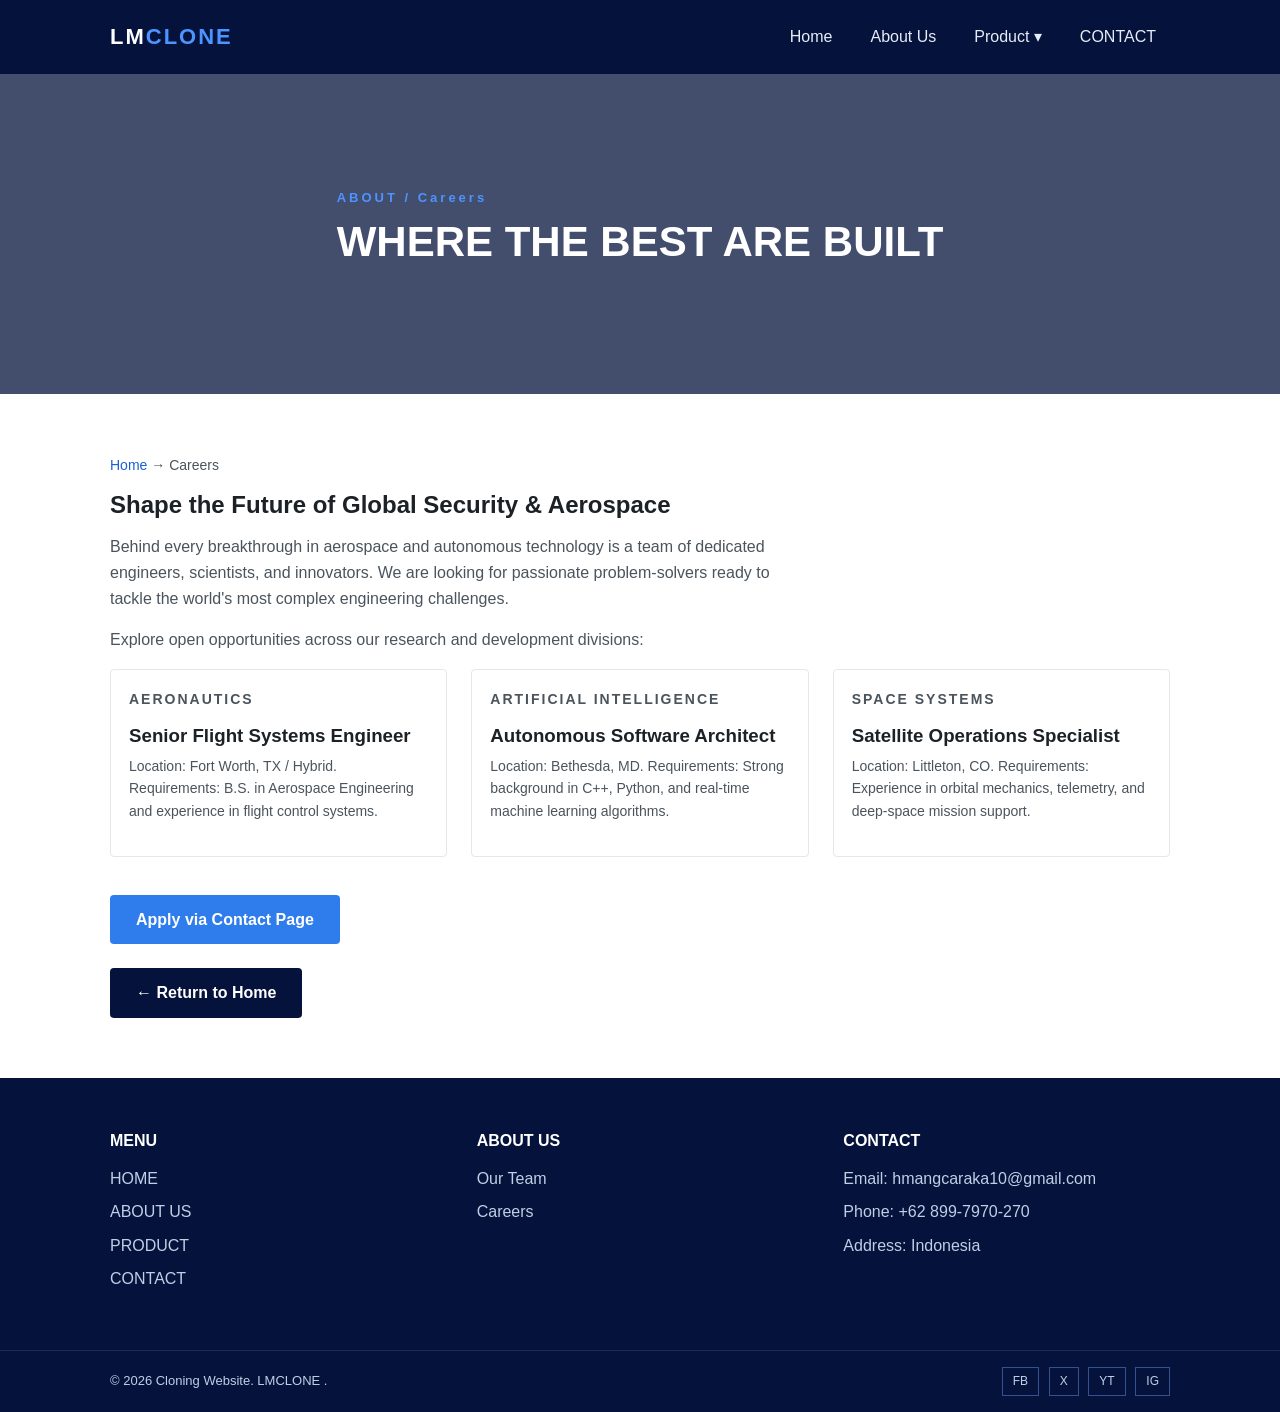
<file: karier.html>
<!DOCTYPE html>
<html lang="id">
<head>
  <meta charset="UTF-8">
  <meta name="viewport" content="width=device-width, initial-scale=1.0">
  <title>Carier -Cloning Website</title>
  <link rel="stylesheet" href="css/style.css">
</head>
<body>

<!-- HEADER -->
  <header class="header">
    <div class="dalam-header">

      <a href="index.html" class="logo">LM<span>CLONE</span></a>

      <button id="tombolMenu" class="tombol-menu">&#9776;</button>

      <nav>
        <ul id="menuUtama" class="menu">
          <li><a href="index.html">Home</a></li>
          <li><a href="tentang.html">About Us</a></li>
          <li class="punya-dropdown">
            <a href="#" id="tombolProduk">Product &#9662;</a>
            <ul id="dropdownProduk" class="dropdown">
              <li><a href="pesawat.html">PLANE</a></li>
              <li><a href="helikopter.html">ROTARY SYSTEM</a></li>
              <li><a href="satelit.html">SATELITE</a></li>
            </ul>
          </li>
          <li><a href="kontak.html">CONTACT</a></li>
        </ul>
      </nav>

    </div>
  </header>

<!-- HERO KECIL -->
  <section class="hero hero-kecil">
    <div class="isi-hero">
      <p class="label-hero">ABOUT / Careers</p>
      <h1>WHERE THE BEST ARE BUILT</h1>
    </div>
  </section>

<!-- ISI HALAMAN -->
  <section class="artikel">
    <div class="wadah">

      <p class="breadcrumb">
        <a href="index.html">Home</a> &rarr; Careers
      </p>

      <h2>Shape the Future of Global Security & Aerospace</h2>

      <p>
          Behind every breakthrough in aerospace and autonomous technology is a team of dedicated engineers,
          scientists, and innovators. We are looking for passionate problem-solvers ready to tackle the world's most complex engineering challenges.
      </p>

      <p>
          Explore open opportunities across our research and development divisions:
      </p>

      <div class="baris-kartu">

        <div class="kartu">
          <div class="isi-kartu">
            <p class="label-kecil">AERONAUTICS</p>
            <h3>Senior Flight Systems Engineer</h3>
            <p>Location: Fort Worth, TX / Hybrid. Requirements:
                B.S. in Aerospace Engineering and experience in flight control systems.
            </p>
          </div>
        </div>

        <div class="kartu">
          <div class="isi-kartu">
            <p class="label-kecil">ARTIFICIAL INTELLIGENCE</p>
            <h3>Autonomous Software Architect</h3>
            <p>Location: Bethesda, MD. Requirements:
                Strong background in C++, Python, and real-time machine learning algorithms.
            </p>
          </div>
        </div>

        <div class="kartu">
          <div class="isi-kartu">
            <p class="label-kecil">SPACE SYSTEMS</p>
            <h3>Satellite Operations Specialist</h3>
            <p>Location: Littleton, CO. Requirements:
                Experience in orbital mechanics, telemetry, and deep-space mission support.
            </p>
          </div>
        </div>

      </div>

      <p class="jarak-atas">
        <a href="kontak.html" class="tombol">Apply via Contact Page</a>
      </p>

      <a href="index.html" class="tombol tombol-gelap">&larr; Return to Home</a>

    </div>
  </section>

<!-- FOOTER -->
  <footer class="footer">
    <div class="wadah baris-footer">

      <div class="kolom-footer">
        <p class="judul-footer">MENU</p>
        <ul>
          <li><a href="index.html">HOME</a></li>
          <li><a href="tentang.html">ABOUT US</a></li>
          <li><a href="pesawat.html">PRODUCT</a></li>
          <li><a href="kontak.html">CONTACT</a></li>
        </ul>
      </div>

      <div class="kolom-footer">
        <p class="judul-footer">ABOUT US</p>
        <ul>
          <li><a href="tim.html">Our Team</a></li>
          <li><a href="karier.html">Careers</a></li>
        </ul>
      </div>

      <div class="kolom-footer">
        <p class="judul-footer">CONTACT</p>
        <ul>
          <li><a href="kontak.html">Email: hmangcaraka10@gmail.com</a></li>
          <li><a href="kontak.html">Phone: +62 899-7970-270</a></li>
          <li><a href="kontak.html">Address: Indonesia</a></li>
        </ul>
      </div>

    </div>

    <div class="footer-bawah">
      <div class="wadah flex-bawah">
        <p>&copy; 2026 Cloning Website. LMCLONE .</p>
        <div class="sosmed">
          <a href="https://www.facebook.com/lockheedmartin" target="_blank">FB</a>
          <a href="https://twitter.com/lockheedmartin" target="_blank">X</a>
          <a href="https://www.youtube.com/user/LockheedMartinVideos" target="_blank">YT</a>
          <a href="https://www.instagram.com/lockheedmartin" target="_blank">IG</a>
        </div>
      </div>
    </div>
  </footer>

  <script src="js/script.js"></script>
</body>
</html>
</file>
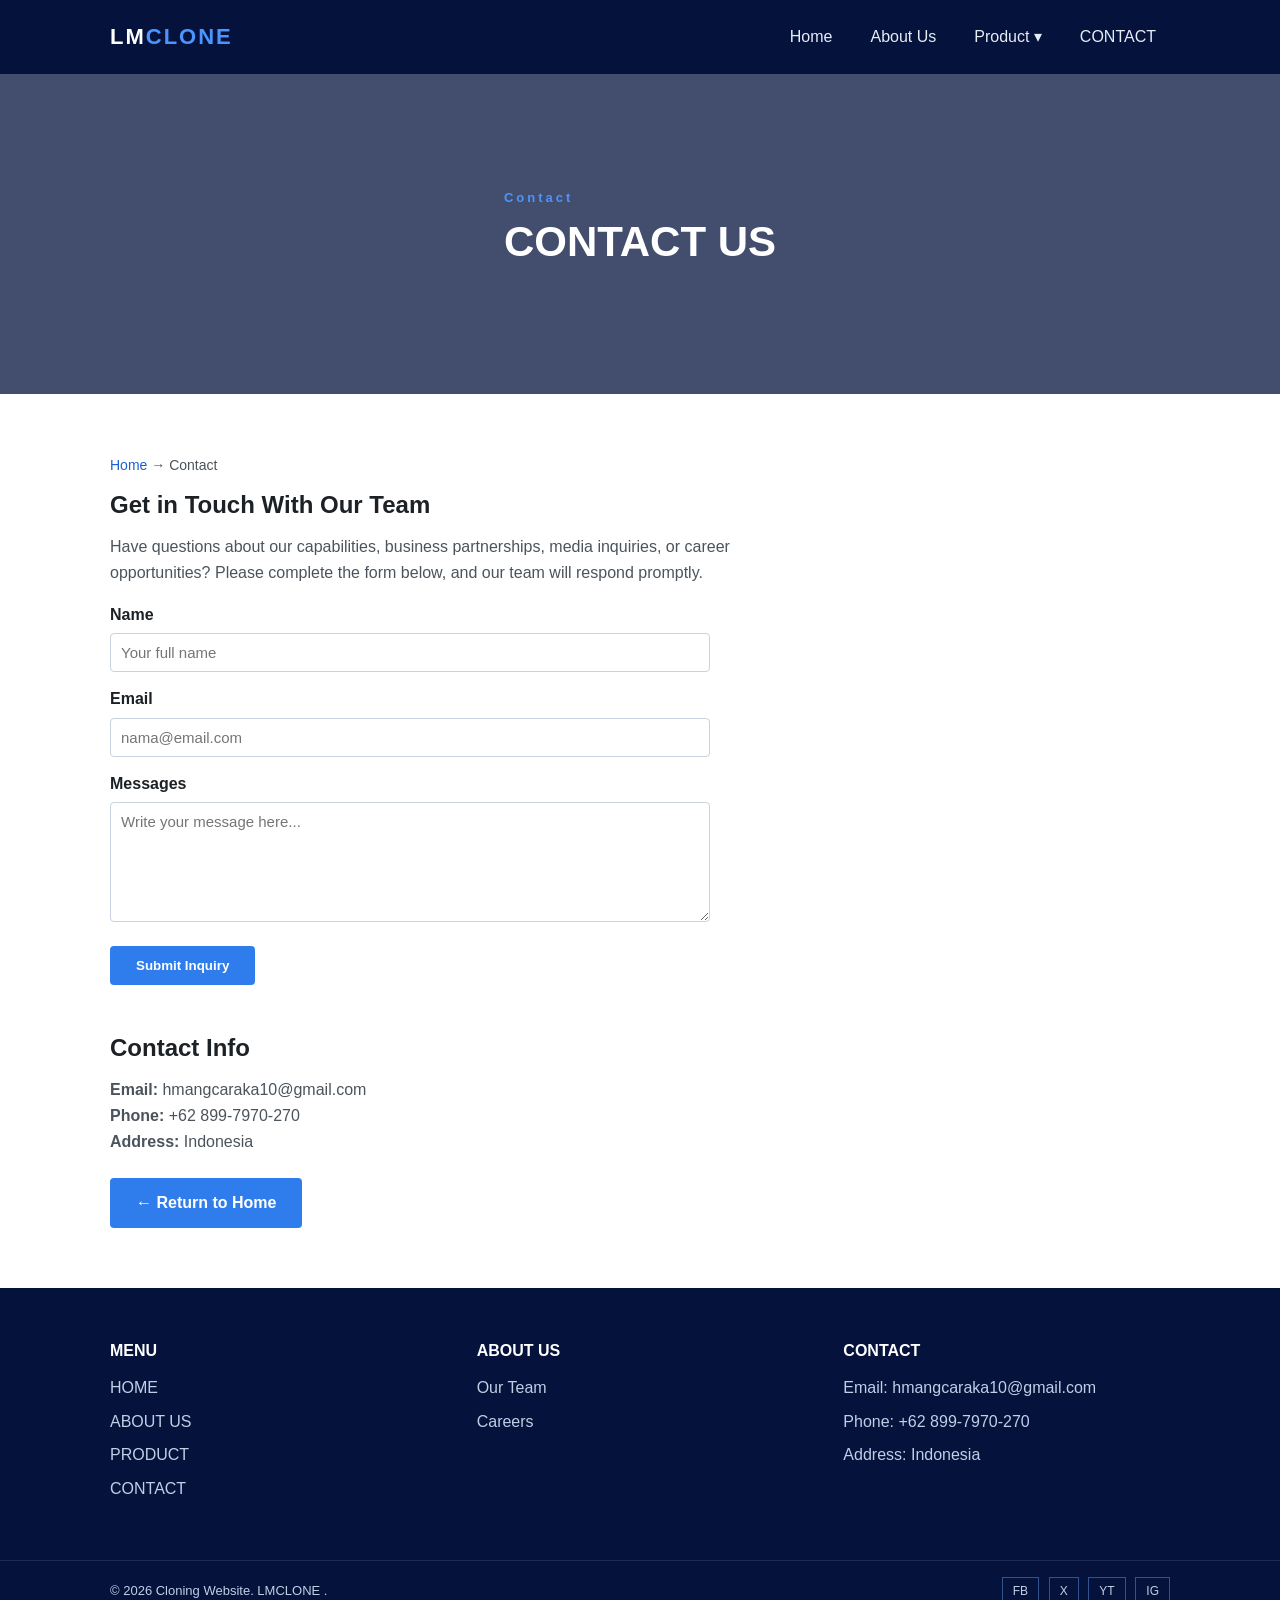
<file: kontak.html>
<!DOCTYPE html>
<html lang="id">
<head>
  <meta charset="UTF-8">
  <meta name="viewport" content="width=device-width, initial-scale=1.0">
  <title>Contact - Website Latihan</title>
  <link rel="stylesheet" href="css/style.css">
</head>
<body>

<!-- HEADER -->
  <header class="header">
    <div class="dalam-header">

      <a href="index.html" class="logo">LM<span>CLONE</span></a>

      <button id="tombolMenu" class="tombol-menu">&#9776;</button>

      <nav>
        <ul id="menuUtama" class="menu">
          <li><a href="index.html">Home</a></li>
          <li><a href="tentang.html">About Us</a></li>
          <li class="punya-dropdown">
            <a href="#" id="tombolProduk">Product &#9662;</a>
            <ul id="dropdownProduk" class="dropdown">
              <li><a href="pesawat.html">PLANE</a></li>
              <li><a href="helikopter.html">ROTARY SYSTEM</a></li>
              <li><a href="satelit.html">SATELITE</a></li>
            </ul>
          </li>
          <li><a href="kontak.html">CONTACT</a></li>
        </ul>
      </nav>

    </div>
  </header>

<!-- HERO KECIL -->
  <section class="hero hero-kecil">
    <div class="isi-hero">
      <p class="label-hero">Contact</p>
      <h1>CONTACT US</h1>
    </div>
  </section>

<!-- ISI HALAMAN -->
  <section class="artikel">
    <div class="wadah">

      <p class="breadcrumb">
        <a href="index.html">Home</a> &rarr; Contact
      </p>

      <h2>Get in Touch With Our Team</h2>

      <p>
          Have questions about our capabilities, business partnerships, media inquiries, or career opportunities?
          Please complete the form below, and our team will respond promptly.
      </p>

      <form class="form-kontak" id="formKontak" action="#" method="get">

        <label for="nama">Name</label>
        <input type="text" id="nama" name="nama" placeholder="Your full name">

        <label for="email">Email</label>
        <input type="email" id="email" name="email" placeholder="nama@email.com">

        <label for="pesan">Messages</label>
        <textarea id="pesan" name="pesan" placeholder="Write your message here..."></textarea>

        <button type="submit" class="tombol">Submit Inquiry</button>

        <p id="pesanTerkirim" class="pesan-terkirim"></p>

      </form>

      <h2 class="jarak-atas-besar">Contact Info</h2>

      <p>
        <strong>Email:</strong> hmangcaraka10@gmail.com<br>
        <strong>Phone:</strong> +62 899-7970-270<br>
        <strong>Address:</strong> Indonesia
      </p>

      <a href="index.html" class="tombol">&larr; Return to Home</a>

    </div>
  </section>

<!-- FOOTER -->
  <footer class="footer">
    <div class="wadah baris-footer">

      <div class="kolom-footer">
        <p class="judul-footer">MENU</p>
        <ul>
          <li><a href="index.html">HOME</a></li>
          <li><a href="tentang.html">ABOUT US</a></li>
          <li><a href="pesawat.html">PRODUCT</a></li>
          <li><a href="kontak.html">CONTACT</a></li>
        </ul>
      </div>

      <div class="kolom-footer">
        <p class="judul-footer">ABOUT US</p>
        <ul>
          <li><a href="tim.html">Our Team</a></li>
          <li><a href="karier.html">Careers</a></li>
        </ul>
      </div>

      <div class="kolom-footer">
        <p class="judul-footer">CONTACT</p>
        <ul>
          <li><a href="kontak.html">Email: hmangcaraka10@gmail.com</a></li>
          <li><a href="kontak.html">Phone: +62 899-7970-270</a></li>
          <li><a href="kontak.html">Address: Indonesia</a></li>
        </ul>
      </div>

    </div>

    <div class="footer-bawah">
      <div class="wadah flex-bawah">
        <p>&copy; 2026 Cloning Website. LMCLONE .</p>
        <div class="sosmed">
          <a href="https://www.facebook.com/lockheedmartin" target="_blank">FB</a>
          <a href="https://twitter.com/lockheedmartin" target="_blank">X</a>
          <a href="https://www.youtube.com/user/LockheedMartinVideos" target="_blank">YT</a>
          <a href="https://www.instagram.com/lockheedmartin" target="_blank">IG</a>
        </div>
      </div>
    </div>
  </footer>

  <script src="js/script.js"></script>
</body>
</html>
</file>
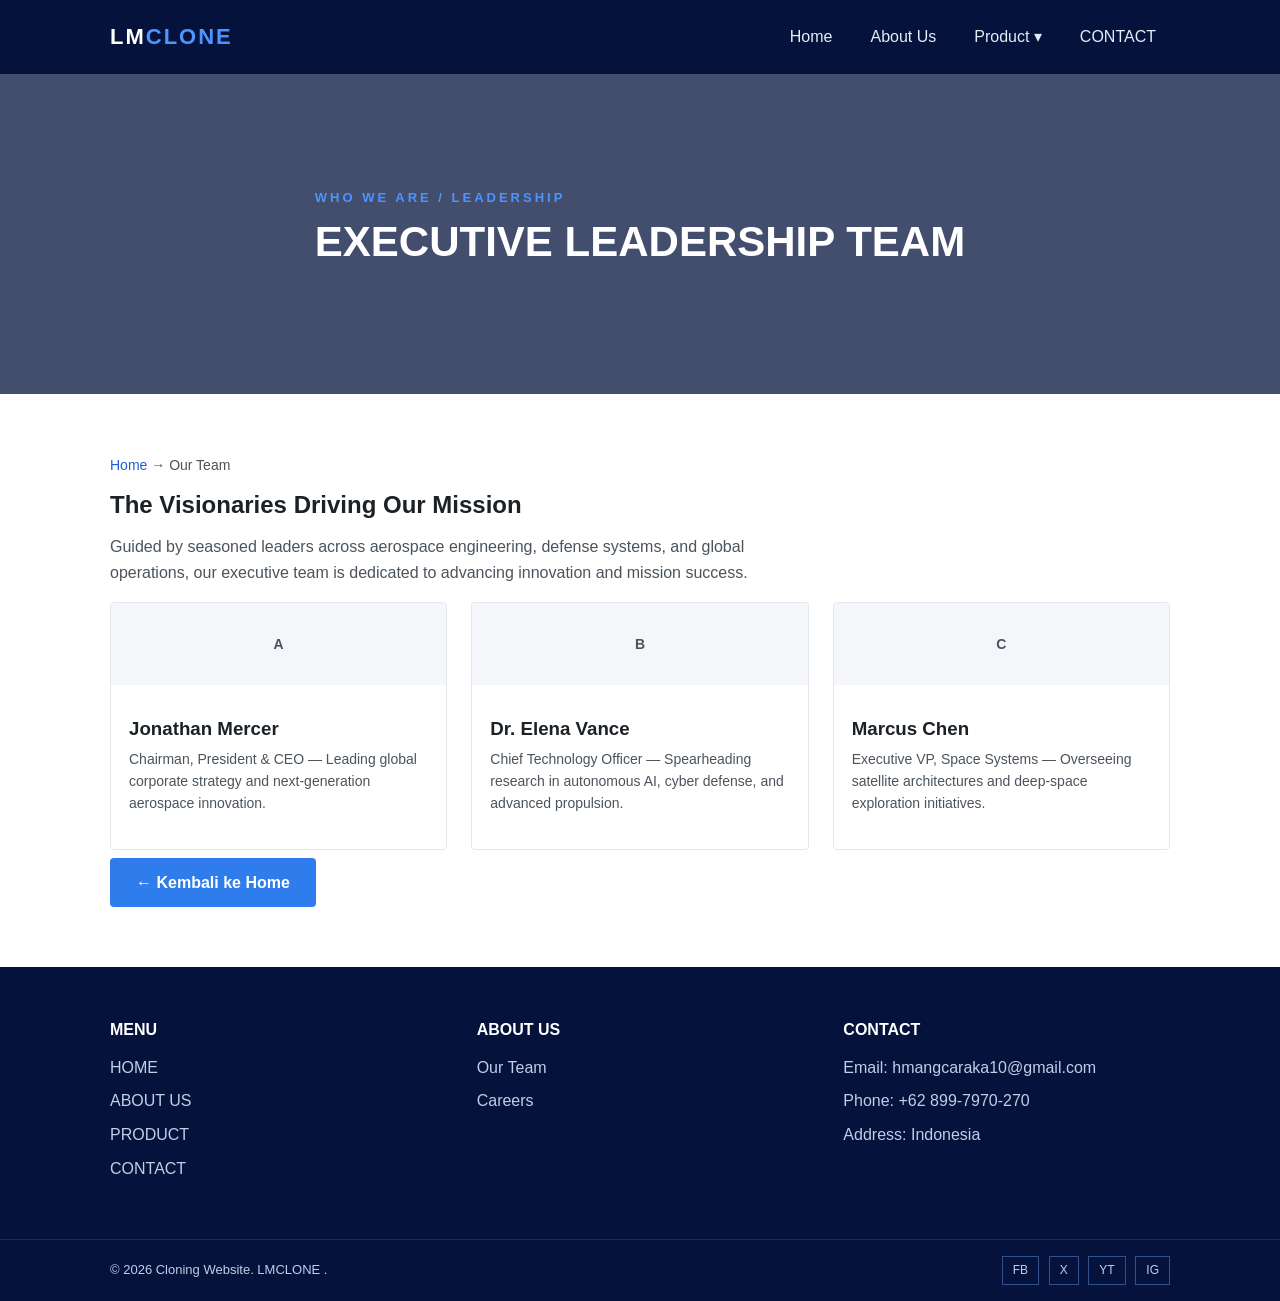
<file: tim.html>
<!DOCTYPE html>
<html lang="id">
<head>
  <meta charset="UTF-8">
  <meta name="viewport" content="width=device-width, initial-scale=1.0">
  <title>Our Team - Website Latihan</title>
  <link rel="stylesheet" href="css/style.css">
</head>
<body>

<!-- HEADER -->
  <header class="header">
    <div class="dalam-header">

      <a href="index.html" class="logo">LM<span>CLONE</span></a>

      <button id="tombolMenu" class="tombol-menu">&#9776;</button>

      <nav>
        <ul id="menuUtama" class="menu">
          <li><a href="index.html">Home</a></li>
          <li><a href="tentang.html">About Us</a></li>
          <li class="punya-dropdown">
            <a href="#" id="tombolProduk">Product &#9662;</a>
            <ul id="dropdownProduk" class="dropdown">
              <li><a href="pesawat.html">PLANE</a></li>
              <li><a href="helikopter.html">ROTARY SYSTEM</a></li>
              <li><a href="satelit.html">SATELITE</a></li>
            </ul>
          </li>
          <li><a href="kontak.html">CONTACT</a></li>
        </ul>
      </nav>

    </div>
  </header>

<!-- HERO KECIL -->
  <section class="hero hero-kecil">
    <div class="isi-hero">
      <p class="label-hero">WHO WE ARE / LEADERSHIP</p>
      <h1>EXECUTIVE LEADERSHIP TEAM</h1>
    </div>
  </section>

<!-- ISI HALAMAN -->
  <section class="artikel">
    <div class="wadah">

      <p class="breadcrumb">
        <a href="index.html">Home</a> &rarr; Our Team
      </p>

      <h2>The Visionaries Driving Our Mission</h2>

      <p>
          Guided by seasoned leaders across aerospace engineering,
          defense systems, and global operations,
          our executive team is dedicated to advancing innovation and mission success.
      </p>

      <div class="baris-kartu">

        <div class="kartu">
          <p class="inisial">A</p>
          <div class="isi-kartu">
            <h3>Jonathan Mercer</h3>
            <p>Chairman, President & CEO — Leading global corporate strategy and next-generation aerospace innovation.</p>
          </div>
        </div>

        <div class="kartu">
          <p class="inisial">B</p>
          <div class="isi-kartu">
            <h3>Dr. Elena Vance</h3>
            <p>Chief Technology Officer — Spearheading research in autonomous AI, cyber defense, and advanced propulsion.</p>
          </div>
        </div>

        <div class="kartu">
          <p class="inisial">C</p>
          <div class="isi-kartu">
            <h3>Marcus Chen</h3>
            <p>Executive VP, Space Systems — Overseeing satellite architectures and deep-space exploration initiatives.</p>
          </div>
        </div>

      </div>

      <a href="index.html" class="tombol jarak-atas">&larr; Kembali ke Home</a>

    </div>
  </section>

<!-- FOOTER -->
  <footer class="footer">
    <div class="wadah baris-footer">

      <div class="kolom-footer">
        <p class="judul-footer">MENU</p>
        <ul>
          <li><a href="index.html">HOME</a></li>
          <li><a href="tentang.html">ABOUT US</a></li>
          <li><a href="pesawat.html">PRODUCT</a></li>
          <li><a href="kontak.html">CONTACT</a></li>
        </ul>
      </div>

      <div class="kolom-footer">
        <p class="judul-footer">ABOUT US</p>
        <ul>
          <li><a href="tim.html">Our Team</a></li>
          <li><a href="karier.html">Careers</a></li>
        </ul>
      </div>

      <div class="kolom-footer">
        <p class="judul-footer">CONTACT</p>
        <ul>
          <li><a href="kontak.html">Email: hmangcaraka10@gmail.com</a></li>
          <li><a href="kontak.html">Phone: +62 899-7970-270</a></li>
          <li><a href="kontak.html">Address: Indonesia</a></li>
        </ul>
      </div>

    </div>

    <div class="footer-bawah">
      <div class="wadah flex-bawah">
        <p>&copy; 2026 Cloning Website. LMCLONE .</p>
        <div class="sosmed">
          <a href="https://www.facebook.com/lockheedmartin" target="_blank">FB</a>
          <a href="https://twitter.com/lockheedmartin" target="_blank">X</a>
          <a href="https://www.youtube.com/user/LockheedMartinVideos" target="_blank">YT</a>
          <a href="https://www.instagram.com/lockheedmartin" target="_blank">IG</a>
        </div>
      </div>
    </div>
  </footer>

  <script src="js/script.js"></script>
</body>
</html>
</file>
<file: css/style.css>
/* STYLE WEBSITE */
/* 1. RESET */
* {
  margin: 0;
  padding: 0;
  box-sizing: border-box;
}

/* 2. ATURAN UMUM */
body {
  font-family: Arial, Helvetica, sans-serif;
  color: #1c2126;
  line-height: 1.6;
}

img {
  width: 100%;
  display: block;
}

a {
  text-decoration: none;
  color: inherit;
}

ul {
  list-style: none;
}

.wadah {
  max-width: 1100px;
  margin: 0 auto;
  padding: 0 20px;
}

h1, h2, h3 {
  line-height: 1.1;
}

.label-biru {
  color: #1c5fd0;
  font-size: 13px;
  font-weight: bold;
  letter-spacing: 2px;
  margin-bottom: 8px;
}

.tombol {
  display: inline-block;
  background: #2f7ded;
  color: #ffffff;
  padding: 12px 26px;
  border-radius: 4px;
  font-weight: bold;
}

.tombol:hover {
  background: #1c5fd0;
}

/* 3. HEADER DAN MENU */
.header {
  background: #04123c;
  position: sticky;
  top: 0;
  z-index: 10;
}

.dalam-header {
  max-width: 1100px;
  margin: 0 auto;
  padding: 14px 20px;
  display: flex;
  align-items: center;
  justify-content: space-between;
}

.logo {
  color: #ffffff;
  font-size: 22px;
  font-weight: bold;
  letter-spacing: 2px;
}

.logo span {
  color: #4d94ff;
}

.menu {
  display: flex;
  gap: 10px;
}

.menu > li a {
  color: #e6ecf5;
  display: block;
  padding: 10px 14px;
}

.menu > li a:hover {
  color: #ffffff;
  background: #0e2c66;
}

.punya-dropdown {
  position: relative;
}

.dropdown {
  display: none;
  position: absolute;
  top: 100%;
  left: 0;
  min-width: 180px;
  background: #ffffff;
  box-shadow: 0 8px 20px rgba(0, 0, 0, 0.25);
}

.dropdown.buka {
  display: block;
}

.dropdown li a {
  color: #1c2126;
  padding: 10px 16px;
}

.dropdown li a:hover {
  background: #f4f6fa;
}

.tombol-menu {
  display: none;
  background: none;
  border: none;
  color: #ffffff;
  font-size: 28px;
}

/* 4. HERO */
.hero {
  background: linear-gradient(rgba(4, 18, 60, 0.75), rgba(4, 18, 60, 0.75)),
              url("https://upload.wikimedia.org/wikipedia/commons/thumb/0/0f/US_Navy_080923-N-2183K-024_The_guided-missile_cruiser_USS_Cape_St._George_%28CG_71%29_steams_in_the_Indian_Ocean_supporting_maritime_security_operations_in_the_U.S._5th_Fleet_area_of_responsibility.jpg/1600px-US_Navy_080923-N-2183K-024_The_guided-missile_cruiser_USS_Cape_St._George_%28CG_71%29_steams_in_the_Indian_Ocean_supporting_maritime_security_operations_in_the_U.S._5th_Fleet_area_of_responsibility.jpg");
  background-size: cover;
  background-position: center;

  min-height: 520px;
  display: flex;
  align-items: center;

  color: #ffffff;
  text-align: left;
}

.hero-kecil {
  min-height: 320px;
}

.isi-hero {
  max-width: 1100px;
  margin: 0 auto;
  padding: 60px 20px;
}

.label-hero {
  color: #4d94ff;
  font-weight: bold;
  letter-spacing: 3px;
  font-size: 13px;
  margin-bottom: 10px;
}

.hero h1 {
  font-size: 42px;
  margin-bottom: 14px;
}

.teks-hero {
  max-width: 500px;
  margin-bottom: 26px;
  color: #dbe4f5;
}

/* 5. TENTANG */
.tentang {
  padding: 70px 0;
}

.baris-tentang {
  display: flex;
  gap: 40px;
  align-items: center;
}

.foto-tentang {
  width: 50%;
  height: 320px;
  object-fit: cover;
  border-radius: 4px;
}

.teks-tentang {
  width: 50%;
}

.teks-tentang p {
  margin-bottom: 12px;
  color: #4b545c;
}

.teks-tentang .tombol {
  margin-top: 8px;
}

/* 6. PRODUK (KARTU) */
.produk {
  padding: 70px 0;
  background: #f4f6fa;
}

.produk h2 {
  margin-bottom: 30px;
}

.baris-kartu {
  display: flex;
  gap: 24px;
}

.kartu {
  width: 33.33%;
  background: #ffffff;
  border-radius: 4px;
  overflow: hidden;
  border: 1px solid #e3e7ee;
  display: block;
}

.kartu:hover {
  transform: translateY(-4px);
  box-shadow: 0 10px 24px rgba(0, 0, 0, 0.15);
}

.kartu img {
  height: 180px;
  object-fit: cover;
}

.isi-kartu {
  padding: 18px;
}

.label-kecil {
  font-size: 11px;
  font-weight: bold;
  letter-spacing: 2px;
  color: #1c5fd0;
  margin-bottom: 6px;
}

.kartu h3 {
  margin-bottom: 8px;
}

.kartu p {
  font-size: 14px;
  color: #4b545c;
}

/* 7. ARTIKEL (halaman detail) */
.artikel {
  padding: 60px 0;
}

.breadcrumb {
  font-size: 14px;
  color: #4b545c;
  margin-bottom: 24px;
}

.breadcrumb a {
  color: #1c5fd0;
}

.breadcrumb a:hover {
  text-decoration: underline;
}

.artikel h2 {
  margin-bottom: 16px;
}

.artikel p {
  margin-bottom: 16px;
  color: #4b545c;
  max-width: 700px;
}

.gambar-artikel {
  border-radius: 4px;
  margin: 24px 0;
  height: 340px;
  object-fit: cover;
}

.artikel .tombol {
  margin-top: 8px;
}

/* 7b. TAMBAHAN: FORM, PROFIL TIM */
.form-kontak {
  max-width: 600px;
}

.form-kontak label {
  display: block;
  font-weight: bold;
  margin: 14px 0 6px 0;
}

.form-kontak input,
.form-kontak textarea {
  width: 100%;
  padding: 10px;
  border: 1px solid #c9d2e0;
  border-radius: 4px;
  font-family: inherit;
  font-size: 15px;
}

.form-kontak textarea {
  min-height: 120px;
  resize: vertical;
}

.form-kontak .tombol {
  margin-top: 16px;
  border: none;
  cursor: pointer;
}

.inisial {
  font-size: 48px;
  font-weight: bold;
  color: #2f7ded;
  text-align: center;
  padding: 30px 0;
  background: #f4f6fa;
}

.tombol-gelap {
  background: #04123c;
}

.tombol-gelap:hover {
  background: #0a1f44;
}

.jarak-atas {
  margin-top: 30px;
}

.jarak-atas-besar {
  margin-top: 50px;
}

.pesan-terkirim {
  color: #1a9c5b;
  font-weight: bold;
  margin-top: 10px;
}

/* 8. CTA */
.cta {
  background: #0a1f44;
  color: #ffffff;
  padding: 50px 0;
}

.baris-cta {
  display: flex;
  align-items: center;
  justify-content: space-between;
  gap: 20px;
  flex-wrap: wrap;
}

.cta h2 {
  font-size: 28px;
  margin-bottom: 8px;
}

.cta p {
  color: #c2cee6;
}

.garis-putih {
  background: none;
  border: 2px solid #ffffff;
}

.garis-putih:hover {
  background: #ffffff;
  color: #0a1f44;
}

/* 9. FOOTER */
.footer {
  background: #04123c;
  color: #c2cee6;
}

.baris-footer {
  display: flex;
  gap: 40px;
  padding: 50px 20px;
}

.kolom-footer {
  width: 33.33%;
}

.judul-footer {
  color: #ffffff;
  font-weight: bold;
  margin-bottom: 12px;
}

.kolom-footer li {
  margin-bottom: 8px;
}

.kolom-footer a:hover {
  color: #ffffff;
}

.footer-bawah {
  border-top: 1px solid #1b2c50;
}

.flex-bawah {
  display: flex;
  justify-content: space-between;
  align-items: center;
  padding: 16px 20px;
  font-size: 13px;
}

.sosmed a {
  display: inline-block;
  border: 1px solid #33518f;
  padding: 4px 10px;
  margin-left: 6px;
  font-size: 12px;
}

.sosmed a:hover {
  background: #0e2c66;
  color: #ffffff;
}

/* 10. TAMPILAN HP */
@media (max-width: 800px) {

  .tombol-menu {
    display: block;
  }

  .menu {
    display: none;
    position: absolute;
    top: 100%;
    left: 0;
    right: 0;
    background: #0a1f44;
    flex-direction: column;
    gap: 0;
  }

  .menu.buka {
    display: flex;
  }

  .menu > li a {
    padding: 14px 20px;
    border-top: 1px solid #1b2c50;
  }

  .dropdown {
    position: static;
    box-shadow: none;
    background: #0e2c66;
  }

  .dropdown li a {
    color: #dbe4f5;
  }

  .hero {
    min-height: 400px;
  }

  .hero h1 {
    font-size: 28px;
  }

  .baris-tentang {
    flex-direction: column;
  }

  .foto-tentang,
  .teks-tentang {
    width: 100%;
  }

  .baris-kartu {
    flex-direction: column;
  }

  .kartu {
    width: 100%;
  }

  .gambar-artikel {
    height: 220px;
  }

  .baris-footer,
  .kolom-footer {
    width: 100%;
    flex-direction: column;
  }

  .kolom-footer {
    border-bottom: 1px solid #1b2c50;
    padding-bottom: 16px;
  }

  .flex-bawah {
    flex-direction: column;
    gap: 10px;
  }
}
</file>
